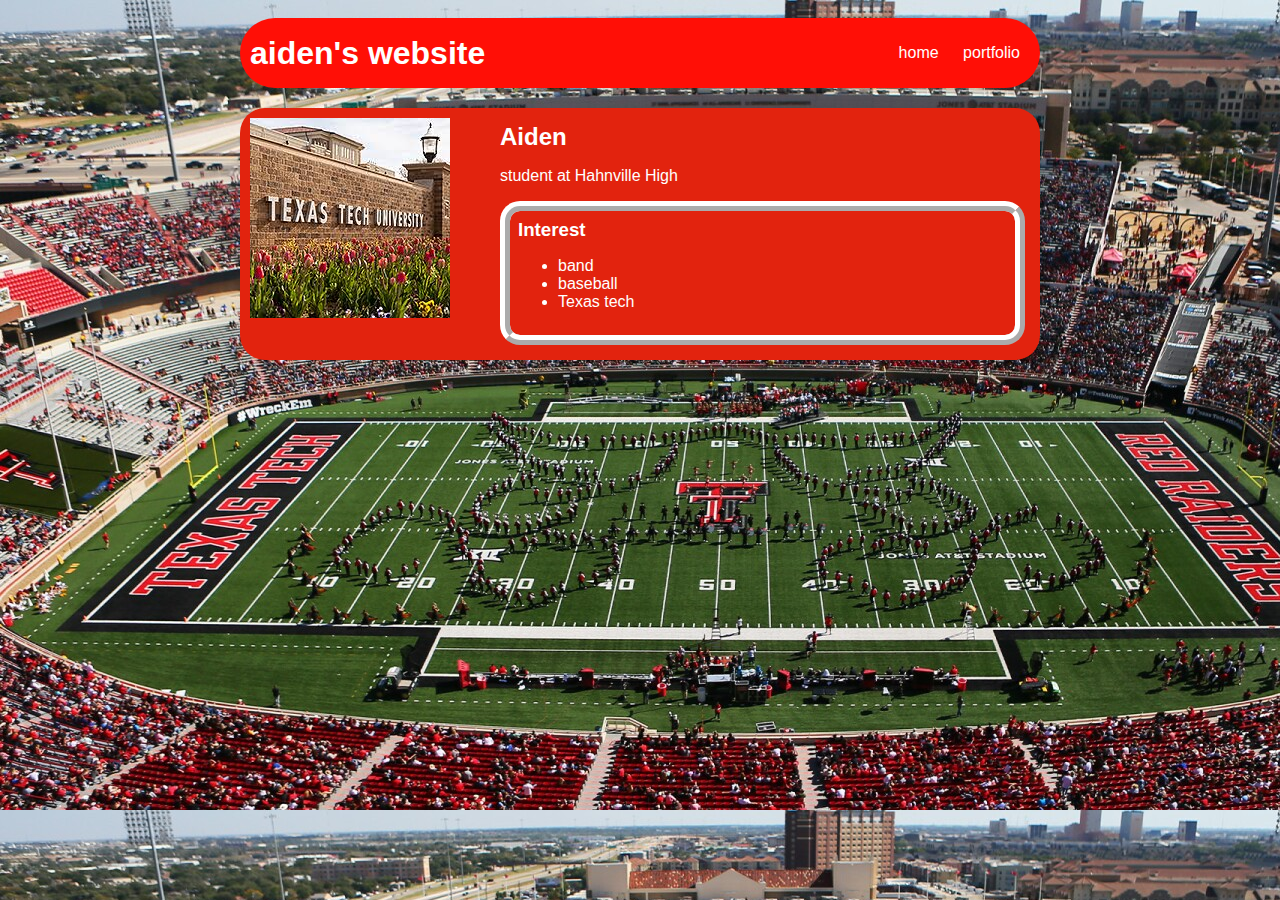
<file: index.html>
<!DOCTYPE HTML>
<html>
    <head>
        <title>aiden's website</title>
        <link rel="stylesheet" href="style.css">
        <link rel="icon" type="image/x-icon" href="/images/favicon.ico">
    </head>

    <body>
        <!--Visible elements here-->
        <div id="all-contents">

            <nav>
                <h1>aiden's website</h1>
                <ul id="nav-ul">
                    <li class="nav-li">
                        <a href="index.html">home</a>
                    </li>
                    <li class="nav-li">
                        <a href="portfolio.html">portfolio</a>
                    </li>
                </ul>
            </nav>

            <main>
                <!--sidebar section-->
                <div class="sidebar">
                    <img class="sidebar-img" src="images/Texas tech.jpeg">
                </div>

                <!--content section-->
                <div class="content"> 
                    <h2>Aiden</h2>
                    <p> student at Hahnville High</p>
                    <!--interest section-->
                    
                    <div id="interests">
                        <h3>Interest</h3>
                        <ul>
                            <li>band</li>
                            <li>baseball</li>
                            <li>Texas tech</li>
                        </ul>
                    </div>
                </div>
            </main>
        </div>
    </body>
</html>
</file>
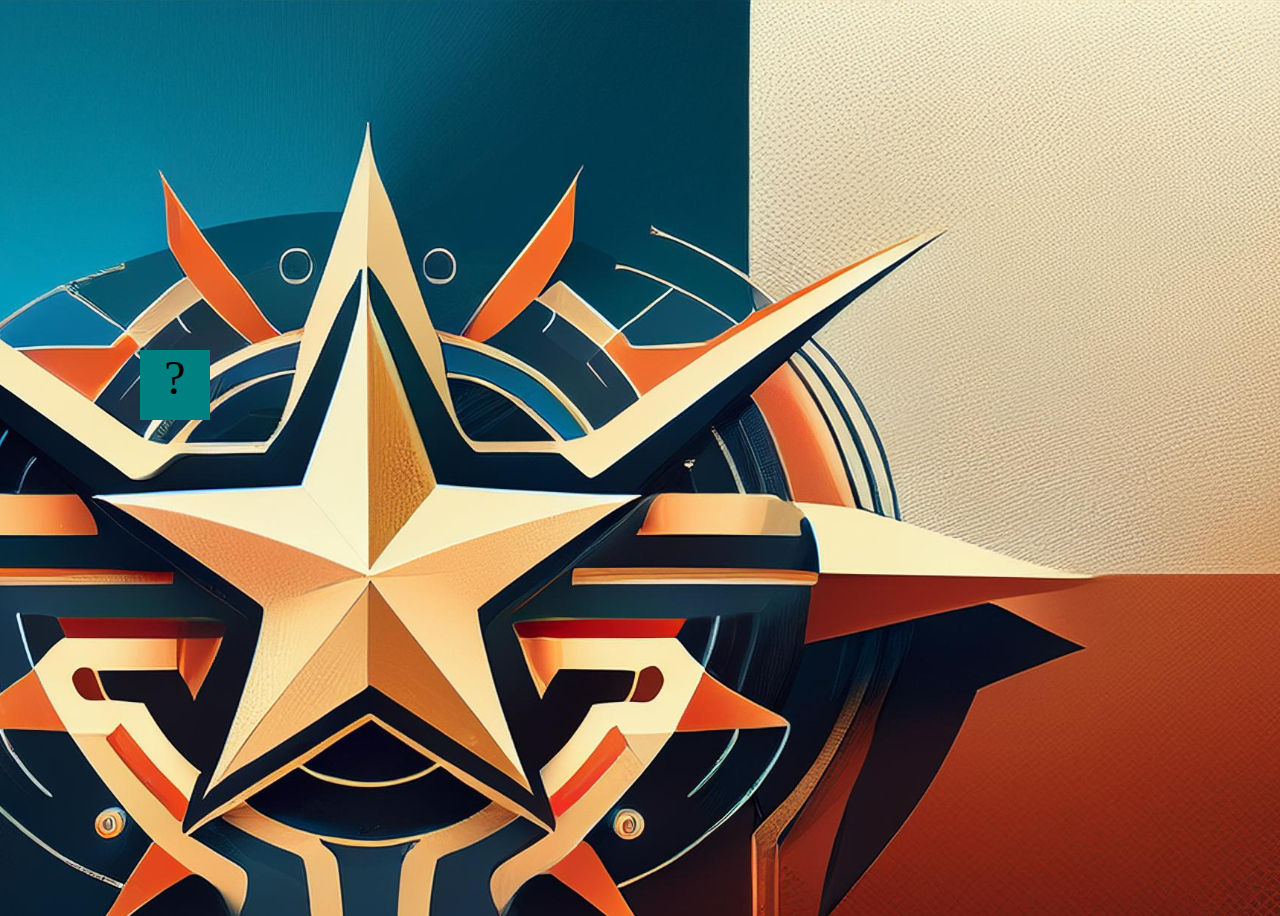
<file: projects/bouncing-box/index.html>
<!DOCTYPE html>
<html>

<head>
	<meta charset="utf-8">
	<title>Bouncing Box</title>
	<script src="jquery.min.js"></script>
	<style>
		.box {
			width: 70px;
			height: 70px;
			background-color: teal;
			font-size: 300%;
			text-align: center;
			user-select: none;
			display: block;
			position: absolute;
			top: 350px;
			/* Change me! */
			left: 0px;
			
		}

		.board {
			height: 100vh;
			background-image: url(img/astros.jpeg);
			background-image: center;
		}
	</style>
	<!-- 	<script src="//cdnjs.cloudflare.com/ajax/libs/jquery/2.1.1/jquery.min.js"></script> -->

</head>

<body class="board">
	<!-- HTML for the box -->
	<div class="box">?</div>

	<script>
		(function () {
			'use strict'
			/* global jQuery */

			//////////////////////////////////////////////////////////////////
			/////////////////// SETUP DO NOT DELETE //////////////////////////
			//////////////////////////////////////////////////////////////////

			var box = jQuery('.box');	// reference to the HTML .box element
			var board = jQuery('.board');	// reference to the HTML .board element
			var boardWidth = board.width();	// the maximum X-Coordinate of the screen

			// Every 50 milliseconds, call the update Function (see below)
			setInterval(update, 50);

			// Every time the box is clicked, call the handleBoxClick Function (see below)
			box.on('click', handleBoxClick);

			// moves the Box to a new position on the screen along the X-Axis
			function moveBoxTo(newPositionX, newPositionY) {
				box.css("left", newPositionX);
				box.css("top", newPositionY)
			}

			// changes the text displayed on the Box
			function changeBoxText(newText) {
				box.text(newText);
			}

			//////////////////////////////////////////////////////////////////
			/////////////////// YOUR CODE BELOW HERE /////////////////////////
			//////////////////////////////////////////////////////////////////

			// TODO 2 - Variable declarations 
			var positionX = 0
			var points = 0
			var speed = 10
			var speedY;
			var positionY;
			var boardHeight = jQuery(window).height();
			/* 
			This Function will be called 20 times/second. Each time it is called,
			it should move the Box to a new location. If the box drifts off the screen
			turn it around! 
			*/
			//increase position x by 10 each frame//
			
			function update() {
				positionX = positionX + speed;
				moveBoxTo (positionX, positionY);
				if (positionX > boardWidth) {
					speed = -speed
				}
				if (positionX < 0) {
					speed = -speed
				}
				
			};

			/* 
			This Function will be called each time the box is clicked. Each time it is called,
			it should increase the points total, increase the speed, and move the box to
			the left side of the screen.
			*/
			function handleBoxClick() {
				positionX = 0;
				points = points + 1;
				speed = speed + 3
				changeBoxText(points);
				if (speed > 0) {
					speed = speed + 3;
				}else if (speed < 0) {
					speed = speed - 3;
				}

			};





		})();
	</script>
</body>

</html>
</file>
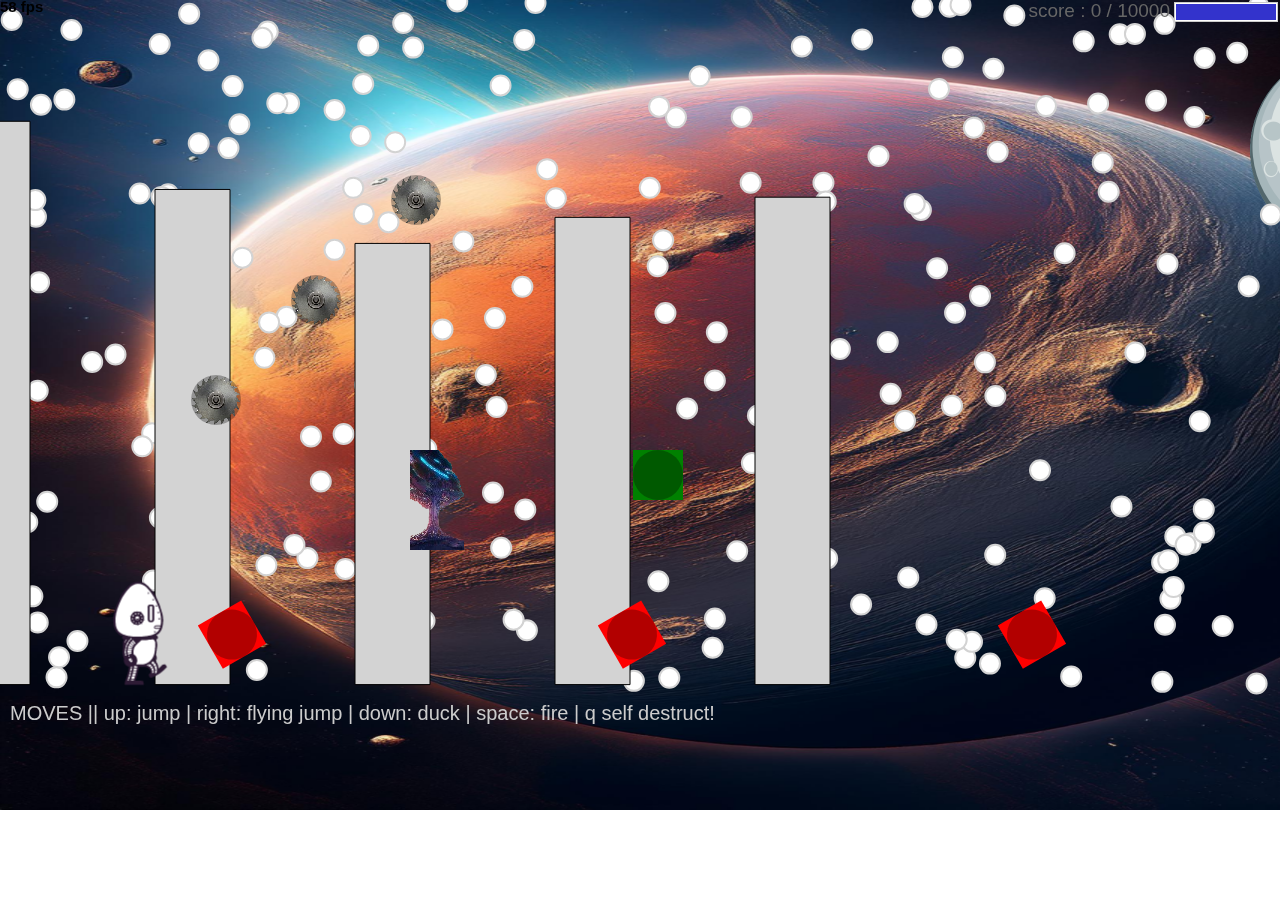
<file: projects/runtime/index.html>
<!DOCTYPE html>
<html>
  <head>
    <meta charset="utf-8" />

    <title>Operation Spark || Runtime!</title>
    <meta name="description" content="Operation Spark Motion Poem" />
    <meta name="author" content="operationspark.org" />
    <meta name="viewport" content="width=device-width, initial-scale=1.0" />

    <link href="css/bootstrap.min.css" rel="stylesheet" media="screen" />
    <link href="css/style.css" rel="stylesheet" />

    <!-- all core CreateJS and 3rd party libraries are listed here: -->
    <script src="bower_components/lodash/lodash.min.js"></script>
    <script src="bower_components/bluebird/js/browser/bluebird.min.js"></script>
    <script src="js/lib/proton-1.0.0.min.js"></script>
    <script src="bower_components/easeljs/lib/easeljs-0.8.2.min.js"></script>
    <script src="bower_components/PreloadJS/lib/preloadjs-0.6.2.min.js"></script>
    <script src="bower_components/TweenJS/lib/tweenjs.min.js"></script>
    <script src="bower_components/SoundJS/lib/soundjs-0.6.2.min.js"></script>
    <script src="bower_components/opspark-draw/draw.js"></script>
    <script src="bower_components/racket/racket.js"></script>

    <!-- our app javascript code -->
    <script src="js/util/load.js"></script>
    <script src="js/util/spin.min.js"></script>
    <script src="js/util/point.js"></script>
    <script src="js/spritesheet.js"></script>
    <script src="js/world/rules.js"></script>
    <script src="js/particle/particleManager.js"></script>
    <script src="js/orb/orbManager.js"></script>
    <script src="js/projectile/projectileManager.js"></script>
    <script src="js/view/pacifier.js"></script>
    <script src="js/view/background.js"></script>
    <script src="js/view/ground.js"></script>
    <script src="js/view/hud.js"></script>
    <script src="js/player/halle.js"></script>
    <script src="js/player/playerManager.js"></script>
    <script src="js/opspark.js"></script>
    <script src="js/game.js"></script>
    <script src="js/init.js"></script>
    <script src="js/levelData.js"></script>
    <script src="js/runLevels.js"></script>

    <!--Load Additional Scripts Here-->
  </head>
  <body>
    <div id="main">
      <canvas id="canvas" width="500" height="500"></canvas>
    </div>
    <script id="index">
      (function () {
        "use strict";
        background(window);
        makeLevelData(window);
        runLevels(window);
        init(window);
      })();
    </script>
  </body>
</html>
</file>
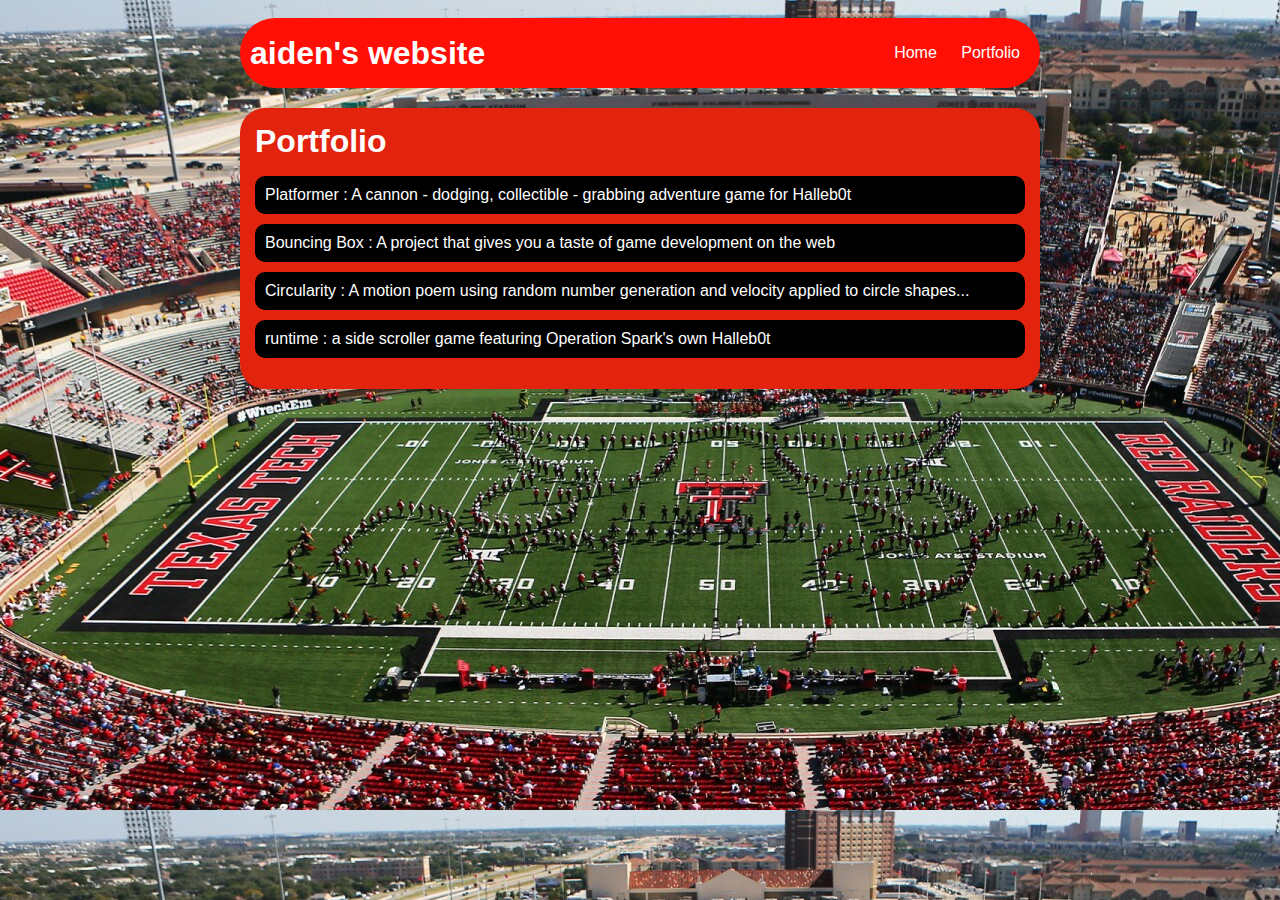
<file: portfolio.html>
<!DOCTYPE HTML>
<html>
    <head>
        <title>aiden's website</title>
        <link rel="stylesheet" href="style.css">
        <link rel="icon" type="image/x-icon" href="/images/favicon.ico">
    </head>

    <body>
        <div id="all-contents">
            <nav>
                <h1>aiden's website</h1>
                <ul id="nav-ul">
                    <li class="nav-li">
                        <a class="nav-a" href="index.html">Home</a>
                    </li>
                    <li class="nav-li">
                        <a class="nav-a" href="portfolio.html">Portfolio</a>
                    </li>
                </ul>
            </nav>
            <main>
                <div class="content">
                    <h1>Portfolio</h1>
                    <ul id="portfolio">
                        <li><a href="projects/platformer/">Platformer : A cannon - dodging, collectible - grabbing adventure game for Halleb0t</a></li>
                        <li><a href="projects/bouncing-box/">Bouncing Box : A project that gives you a taste of game development on the web </a></li>
                        <li><a href="projects/circularity/">Circularity : A motion poem using random number generation and velocity applied to circle shapes...</a></li>
                        <li><a href="projects/runtime/">runtime : a side scroller game featuring Operation Spark's own Halleb0t</a></li>
                    </ul>
                </div>
            </main>
                
            

        </div>
    </body>
</html>
</file>
<file: style.css>
body {
    background: rgb(0, 0, 0);
    color: rgb(255, 255, 255);
    padding: 10px;
    font-family: arial;
    background-image: url(images/Texas\ tech\ stadium.jpeg);
}
#all-contents {
  max-width: 800px;
    margin: auto;
}

/* navigation menu */
nav {
    background: rgb(255, 15, 6);
   margin: 0 auto;
   margin-bottom: 20px;
   border-radius: 70px;
    display: flex;
    padding: 10px;
}
h1 {
    display: flex;
    align-items: center;
    color: white;
    flex: 1;
    margin: 0;
}
#nav-ul {
    list-style-image: none;
}
.nav-li {
    display: inline-block;
    padding: 0 10px;
}
a {
    text-decoration: none;
    color: #fff;
}

/* main container area beneath menu */
main {
    background: rgb(226, 35, 14);
    display: flex;
    border-radius: 25px;
}
.sidebar {
    margin-right: 25px;
    padding: 10px;
}
.sidebar-img {
    width: 200px;
}
.content {
    flex: 1;
    padding: 15px;
}

/* portfolio styles */
#interests {
    border: 10px rgb(255, 255, 255) ridge;
    padding: 8px;
    border-radius: 20px;
}
h2, h3 {
    margin: 0px;
}
         /* portfolio styles */
         .content h1 {
            color: white; 
        }

        #portfolio {
            list-style-type: none;
            padding-left: 0;
            color: white
        }

        #portfolio li {
            background: #000000;
            padding: 10px;
            border-radius: 10px;
            margin-bottom: 10px;
            color:white
        }

        #portfolio li:hover {
            background: rgb(226, 35, 14) ;
            
        }

        #portfolio a {
            text-decoration: none;
            color: #ffffff;

        }
</file>
<file: projects/runtime/css/style.css>
body, html {
    width: 100%;
    height: 100%;
    margin: 0;
    padding: 0;
    overflow: hidden;
    -moz-user-select: none;
    -webkit-user-select: none;
    -ms-user-select: none;
}
canvas {
    -moz-user-select: none;
    -webkit-user-select: none;
    -ms-user-select: none;
    position:absolute;
}
</file>
